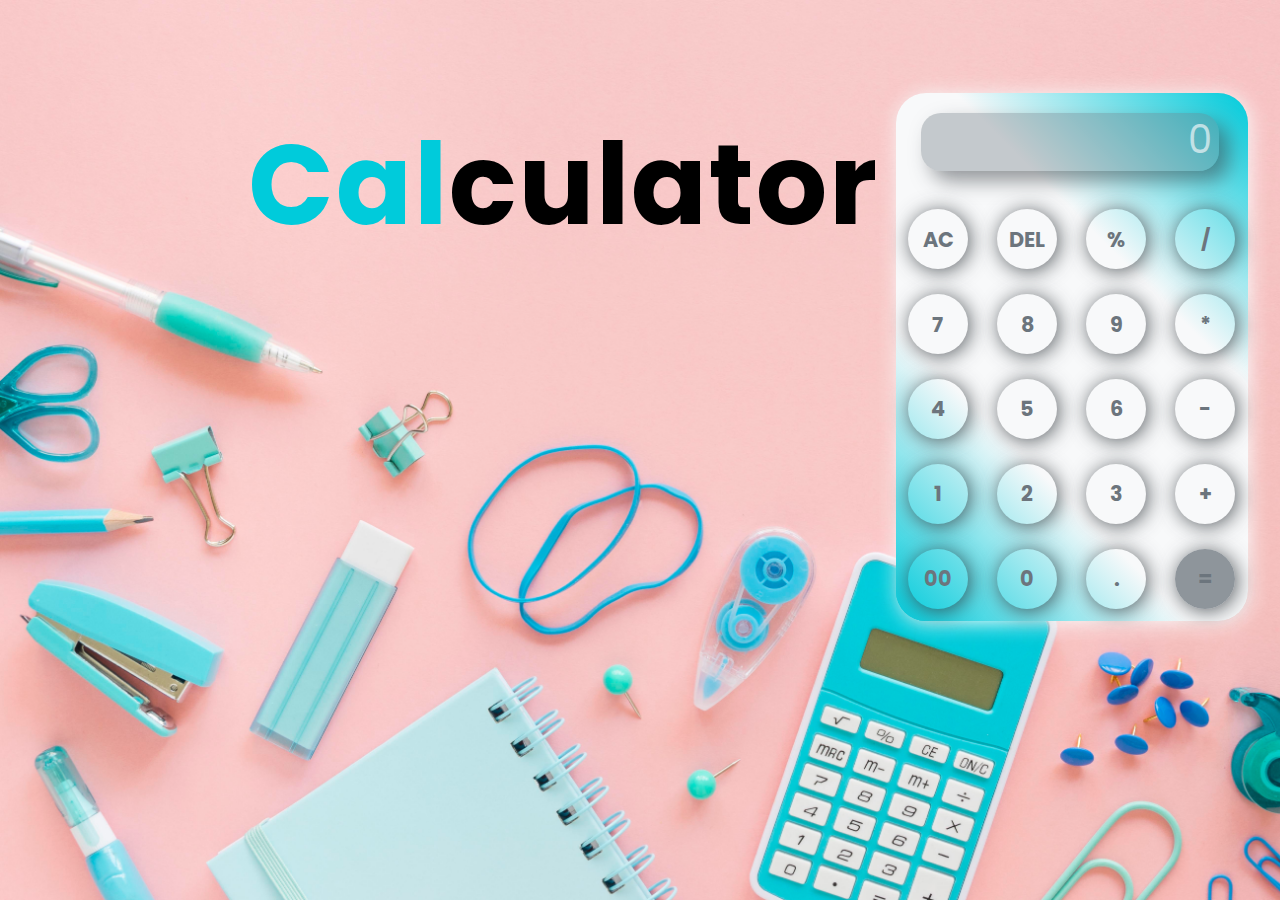
<file: Task  2 Calculator/index.html>
<!DOCTYPE html>
<html lang="en">
  <head>
    <meta charset="UTF-8" />
    <meta name="viewport" content="width=device-width, initial-scale=1.0" />
    <title>Calculator</title>
    <link rel="stylesheet" href="style.css" />
  </head>
  <body>
    <h1><span>Cal</span>culator</h1>
    <div class="container">
        <input type="text" name="" id="inputBox" placeholder="0" />
      <div class="row">
        <button class="clear">AC</button>
        <button class="clear">DEL</button>
        <button class="opr">%</button>
        <button class="opr">/</button>
      </div>
      <div class="row">
        <button>7</button>
        <button>8</button>
        <button>9</button>
        <button class="opr">*</button>
      </div>
      <div class="row">
        <button>4</button>
        <button>5</button>
        <button>6</button>
        <button class="opr">-</button>
      </div>
      <div class="row">
        <button>1</button>
        <button>2</button>
        <button>3</button>
        <button class="opr">+</button>
      </div>
      <div class="row">
        <button>00</button>
        <button>0</button>
        <button>.</button>
        <button class="equal">=</button>
      </div>
    </div>
    <script src="script.js"></script>
  </body>
</html>
</file>
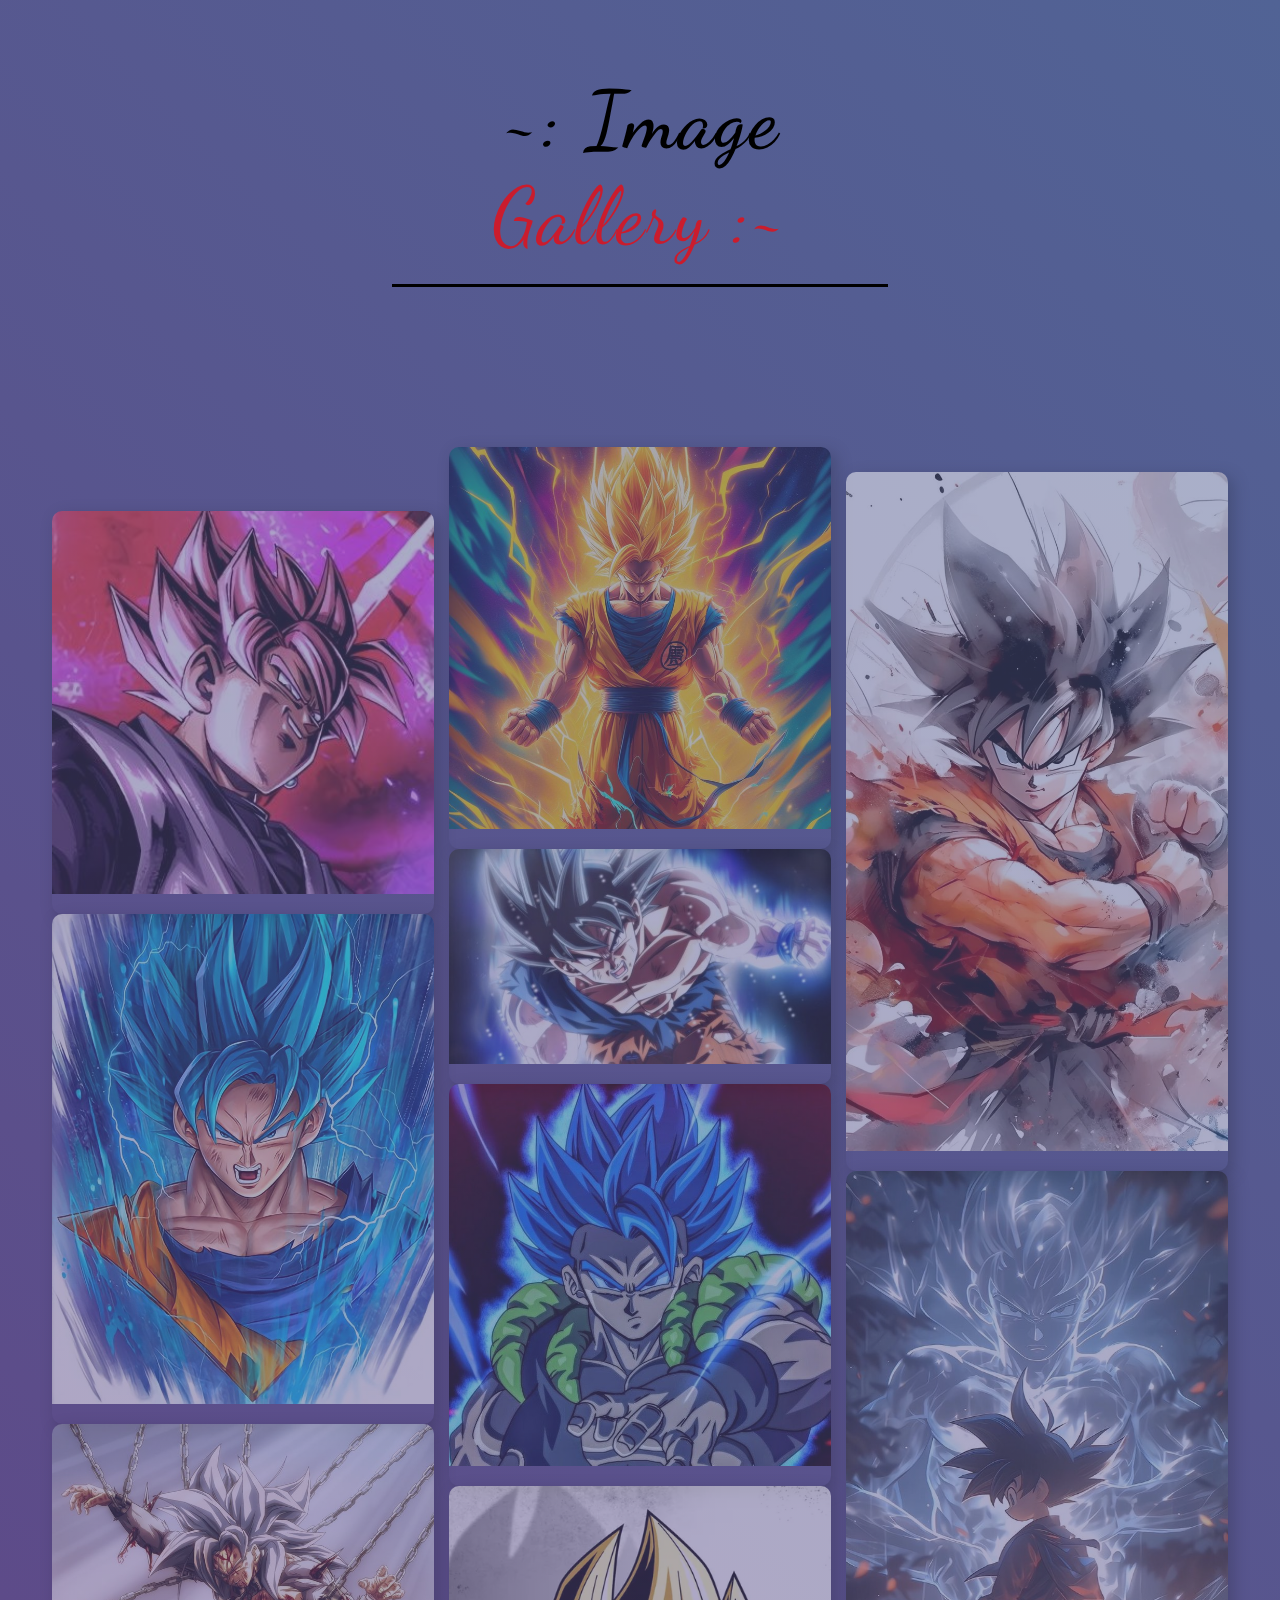
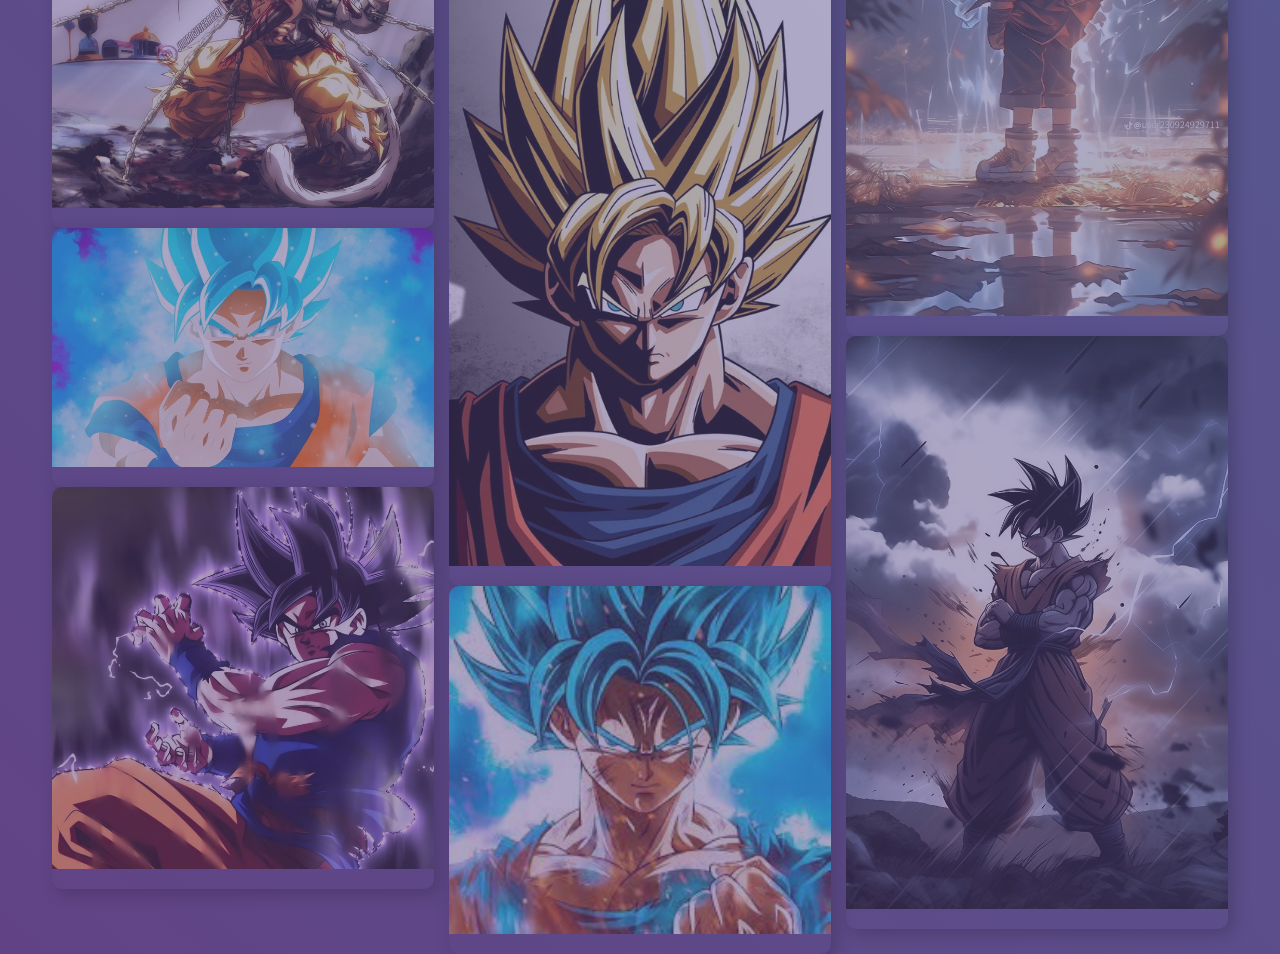
<file: Task 1 Image Gallery/index.html>
<!DOCTYPE html>
<html lang="en">
<head>
    <meta charset="UTF-8">
    <meta name="viewport" content="width=device-width, initial-scale=1.0">
    <title>Image Gallery</title>
    <link rel="stylesheet" href="style.css">
</head>
<body>
   <div class="container">
    <div class="heading">
        <h1> ~: Image  <span> Gallery :~ </span>
        </h1>
    </div>
    
     <div class="box">
      <div class="img-row">
        <img class="galleryImg" src="./images/Goku black (LL) icon (DBL).jpeg" >
        <img class="galleryImg" src="./images/23456ec7-2cee-449d-8107-57b38df89b54.jpeg" alt="">
        <img class="galleryImg" src="./images/43bbf95b-c428-4e56-ba8f-51c8e7211385.jpeg" >
        <img class="galleryImg" src="./images/Goku Wallpaper 4K Free download.jpeg" >
        <img class="galleryImg" src="./images/bbb7dd46-fd1f-4cc4-8678-f98ca727291f.jpeg" >
       
      </div>

      <div class="img-row">
        <img class="galleryImg" src="./images/goku.jpeg" alt="">
        <img class="galleryImg" src="./images/download.jpeg" >
        <img class="galleryImg" src="./images/Edycleison Alexandrino.jpeg" >
        <img class="galleryImg" src="./images/fierce-son-goku-60yc481rwik8mc5q.jpg" >
        <img class="galleryImg" src="./images/goko tope.jpeg" >
       
      </div>

      <div class="img-row">
        <img class="galleryImg" src="./images/Goku (1).jpeg" >
        <img class="galleryImg" src="./images/4f5435e3-a89d-47cd-98c3-556cc10fe587.jpeg" >
        <img class="galleryImg" src="./images/Goku wallpaper.jpeg" >
       
      </div>
     </div>

     <div class="largePic" id="largeBox">
        <img class="pic" id="mainPic">
         <span class="close">X</span>

     </div>

   </div>
    <script src="./script.js"></script>
</body>
</html>
</file>
<file: Task  2 Calculator/style.css>
@import url("https://fonts.googleapis.com/css2?family=Poppins:ital,wght@0,100;0,200;0,300;0,400;0,500;0,600;0,700;0,800;0,900;1,100;1,200;1,300;1,400;1,500;1,600;1,700;1,800;1,900&display=swap");

* {
  margin: 0;
  padding: 0;
  font-family: "Poppins", sans-serif;
}

body {
  height: 100vh;
  width: 100%;
  background: url(./top-view-office-stationery-with-calculator-elastic-bands.jpg);
  /* background: linear-gradient(45deg, #79A9F5 0%, #FF8882 50%, #79A9F5 100%); */
  background-size: cover;
}

body::-webkit-scrollbar{
  display: none;
}
h1 {
  /* display: flex; */
  position: absolute;
  justify-content: center;
  font-size: 7em;
  margin: 0.5em;
  letter-spacing: 2px;
  top: 5%;
  left: 15%;
  
}
span {
  color: #00cbdb;
}
.container {
  width: fit-content;
  position: absolute;
  left: 70%;
  top: 5%;
  box-shadow: 2px 2px 20px #f8f9fa;
  margin-top: 3em;
  border-radius: 30px;
  background: linear-gradient( 45deg , #00cbdb, #f8f9fa, #f8f9fa, #00cbdb) ;
}

input {
  font-size: 2em;
  width: 9em;
  height: 1.5em;
  padding: 5px;
  color: #343a40;
  letter-spacing: 2px;
  text-align: right;
  color: #f8f9fa;
  background: #6c757d5d;
  border: none;
  outline: none;
  box-shadow: 10px 10px 20px #343a4084;
  margin-left: 25px;
  margin-top: 20px;
  margin-bottom: .8em;
  border-radius: 20px;
}
input::placeholder {
  font-size: 1.2em;
  color: #f8f9faa7;
  padding-top: 2%;
}
button {
  height: 60px;
  width: 60px;
  border-radius: 50%;
  margin: .6em;
  font-size: 1.3em;
  font-weight: bold;
  border: none;
  background-color: transparent;
  color: #6c757d;
  box-shadow: 2px 2px 20px #343a40d1;
}

.opr {
  color: #6c757d;
}
.clear {
  color: #6c757d;
}
.equal {
  background-color: #6c757dc2;
}
</file>
<file: Task 1 Image Gallery/style.css>
@import url("https://fonts.googleapis.com/css2?family=Dancing+Script:wght@400..700&family=Playwrite+US+Modern:wght@100..400&display=swap");

* {
  margin: 0;
  padding: 0;
  scrollbar-width: none;
}
body {
  font-family: "Dancing Script", cursive;
  transition: 0.9s;
  background: linear-gradient(45deg ,#614385 , #516395);
}

.container {
  display: flex;
  flex-direction: column;
  justify-content: center;
  align-items: center;
  text-align: center;
  margin: 40px 20px 0 20px;
}
.heading {
  width: 40%;
  margin: 2em;
  padding-bottom: 20px;
  border-bottom: 3px solid #000;
}
.heading h1 {
  font-size: 5em;
  letter-spacing: 2px;
  font-weight: 600;
}

.heading span {
  color: #ff0000b0;
  font-weight: 400;
}

.box {
  display: flex;
  flex-direction: row;
  justify-content: space-between;
  align-items: center;
  margin: 8em 2em 0 2em;
}
.img-row {
  display: flex;
  flex-direction: column;
  width: 32.5%;
}

.img-row img {
  width: 100%;
  padding-bottom: 20px;
  box-shadow: 5px 5px 15px #0606065c;
  opacity: 0.5;
  border-radius: 10px;
}

.img-row img:hover {
  opacity: 1;
}

@media only screen and (max-width: 769px) {
  .box {
    flex-direction: column;
  }
  .img-row {
    width: 100%;
  }
  .heading h1 {
    font-size: 2em;
  }
}
@media only screen and (max-width: 373px){
    .heading h1 {
        font-size: 0.8em;
      }
}

.largePic{
    display: none;
    position: fixed;
    z-index: 1;
    left: 0%;
    top: 0%;
    width: 100%;
    height: 100%;
    overflow: auto;
    background-color: rgba(0,0,0,0.9);
}

.pic{
    margin: 10% 20% 10% 28%;
    display: block;
    width: 80%;
    max-width: 700px;
}
.close {
    position: absolute;
    top: 20px;
    right: 35px;
    color: #fff;
    font-size: 3em;
    font-weight: bold;
    cursor: pointer;
    font-family: Arial, Helvetica, sans-serif;
}

.close:hover,
.close:focus {
    color: #bbb;
    text-decoration: none;
    cursor: pointer;
}
</file>
